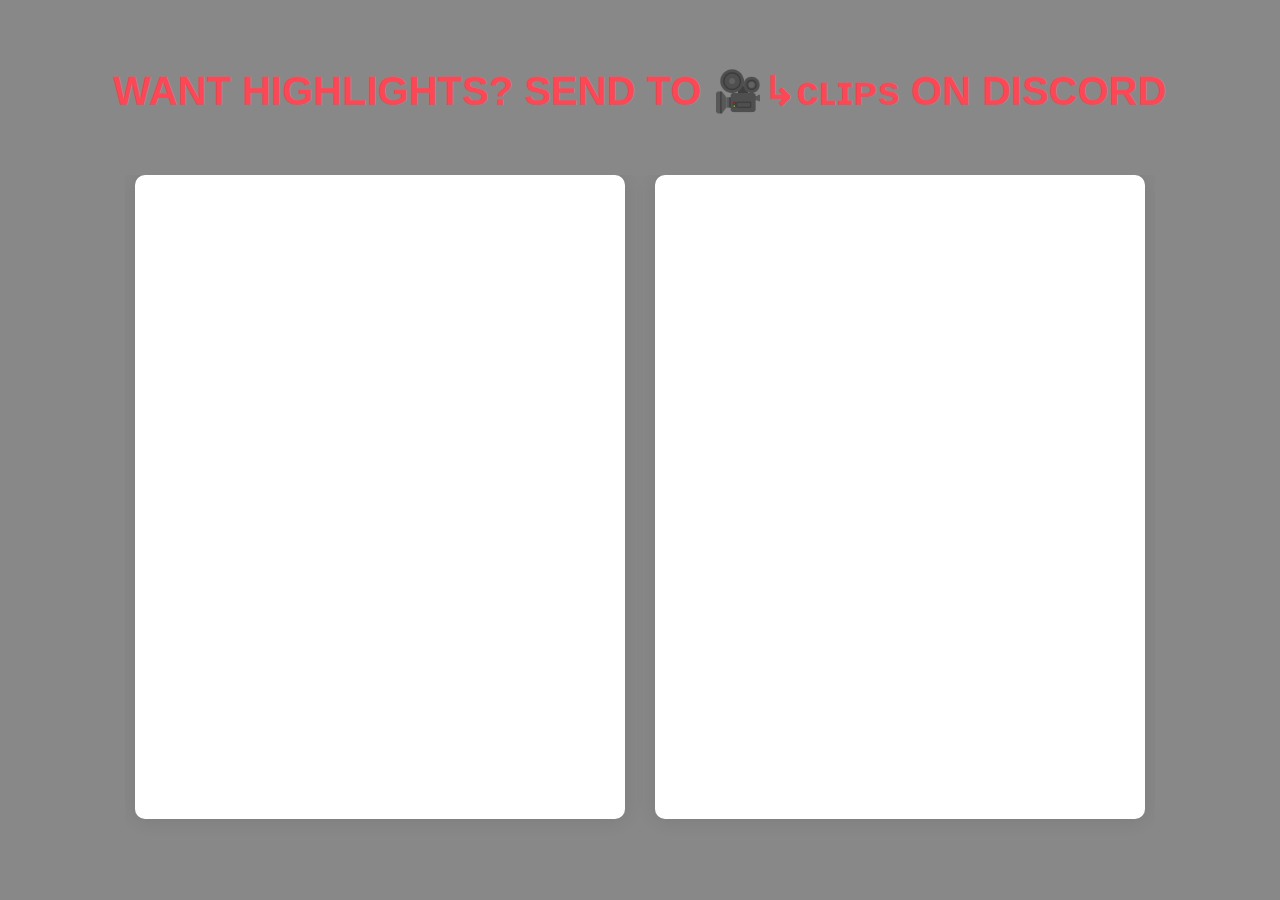
<file: clips.html>
<!DOCTYPE html>
<html lang="en">
<head>
    <meta charset="UTF-8">
    <meta name="viewport" content="width=device-width, initial-scale=1.0">
    <title>Clips</title>
    <link rel="stylesheet" href="clips.css">
</head>
<body>

    <div class="home-button-container">
        <a href="index.html" class="home-button">HOME</a>
    </div>

    <h1>WANT HIGHLIGHTS? SEND TO 🎥↳ᴄʟɪᴘs ON DISCORD</h1>

    <!-- Display Clips Section -->
    <div class="clips-container">
        <!-- Individual TikTok clip -->
        <div class="clip">
            <!-- Default TikTok embed without autoplay -->
            <iframe src="https://www.tiktok.com/embed/7545135449560337681" frameborder="0" allowfullscreen></iframe>
        </div>

        <div class="clip">
            <!-- Default TikTok embed without autoplay -->
            <iframe src="https://www.tiktok.com/embed/7547419287489760519" frameborder="0" allowfullscreen></iframe>
        </div>

    </div>

</body>
</html>
</file>
<file: clips.css>
/* General Styles */
body {
    font-family: Arial, sans-serif;
    background-color: #888888;
    color: #333;
    margin: 0;
    padding: 0;
    display: flex;
    flex-direction: column;
    align-items: center;
    justify-content: flex-start; /* Align content at the top */
    height: 100vh;  /* Take full height of the viewport */
    overflow: hidden;  /* Prevent scrolling */
}

/* Page Header */
h1 {
    margin-top: 20px;
    font-size: 2.5em;  /* Increase header size */
    text-align: center;
    color: #FF4655;
    margin-bottom: 20px;
}

/* Clips Container */
.clips-container {
    display: flex;
    justify-content: center;
    gap: 30px;  /* Increase gap between clips */
    flex-wrap: wrap;
    margin-top: 40px;
    max-width: 100%;  /* Ensure the container doesn't overflow */
    overflow-y: auto;  /* Allow vertical scrolling if necessary */
    padding: 0 10px; /* Add padding for better responsiveness */
    max-height: calc(100vh - 150px);  /* Restrict height to fit content */
}

/* Individual Clip */
.clip {
    background: white;
    border-radius: 10px;
    padding: 20px;  /* Add padding inside the container */
    box-shadow: 0 0 20px rgba(0, 0, 0, 0.1);
    text-align: center;
    width: 450px;  /* Increased width for clips */
    margin-bottom: 40px;  /* Increased space between rows */
}

/* Add to Highlights Button */
.add-to-highlights {
    margin-top: 15px;
    padding: 10px 20px;
    background-color: #FF4655;
    color: white;
    border: none;
    border-radius: 5px;
    cursor: pointer;
    font-weight: bold;
    font-size: 1em;
    transition: background-color 0.3s;
}

.add-to-highlights:hover {
    background-color: #d0414f;
}

/* Video Embed */
iframe {
    width: 100%;  /* Make the video responsive */
    height: 600px;  /* Set a fixed height for the TikTok videos */
    max-width: 100%;  /* Allow the video to scale with smaller screens */
    border-radius: 10px;  /* Rounded corners for the iframe */
}

.home-button-container {
    margin-top: 15px;
    margin-bottom: 15px;
    margin-right: 1800px;
}

.home-button {
    text-decoration: none;
    background-color: #FF4655;
    color: white;
    padding: 5px 10px;
    font-weight: bold;
    font-size: 1.0em;
    border-radius: 5px;
    transition: background-color 0.3s ease;
}

.home-button:hover {
    background-color: #d0414f;
}
</file>
